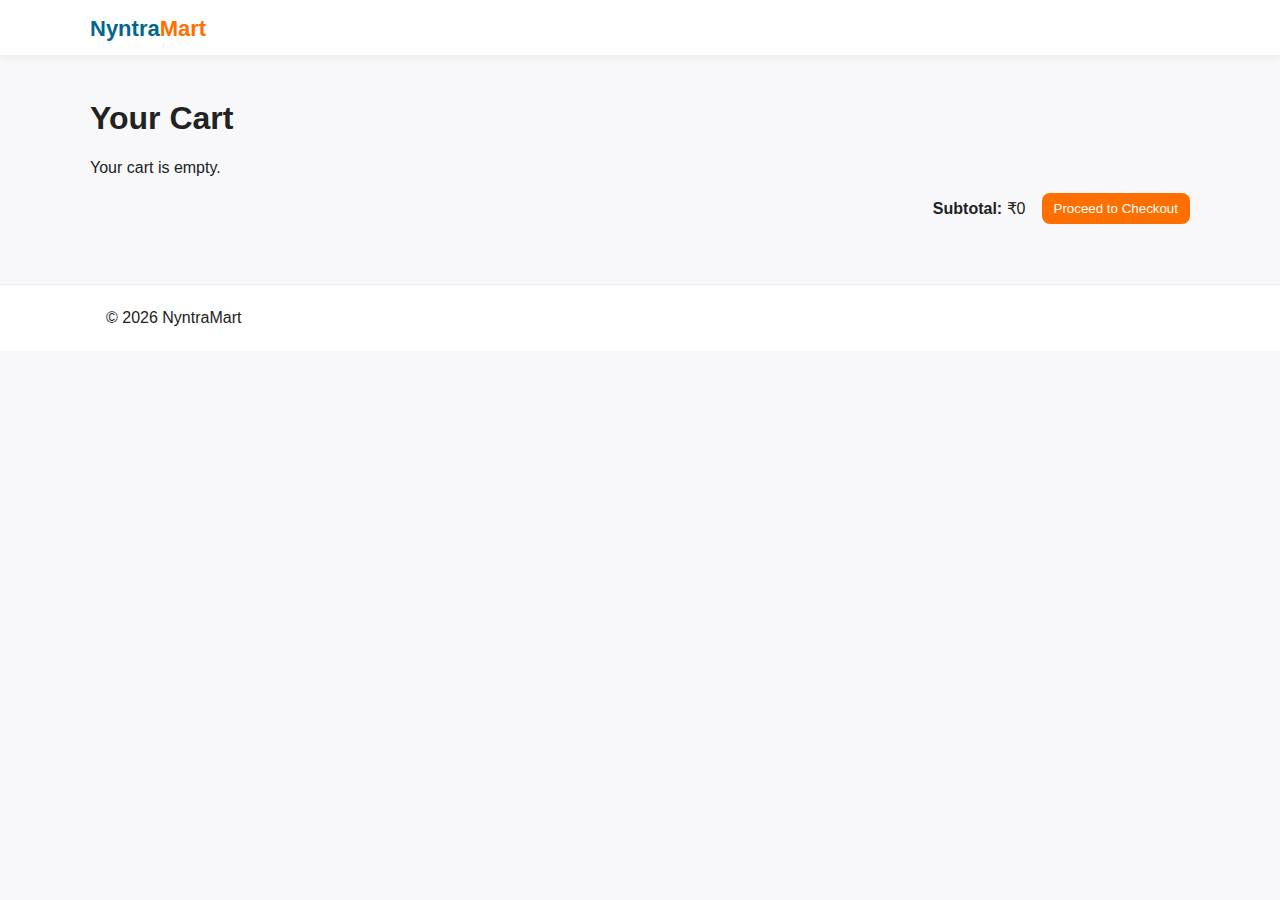
<file: pages/cart.html>
<!doctype html>
<html lang="en">
<head>
  <meta charset="utf-8" />
  <meta name="viewport" content="width=device-width,initial-scale=1" />
  <title>Cart - NyntraMart</title>
  <link rel="stylesheet" href="../css/style.css" />
</head>
<body>
  <header class="site-header">
    <div class="container header-inner">
      <div class="logo"><a href="../index.html">Nyntra<span>Mart</span></a></div>
    </div>
  </header>

  <main class="container main-content">
    <h1>Your Cart</h1>
    <div id="cartContainer"></div>
    <div id="checkoutBox" class="checkout">
      <div><strong>Subtotal:</strong> ₹<span id="cartSubtotal">0</span></div>
      <button id="checkoutBtn" class="btn">Proceed to Checkout</button>
    </div>
  </main>

  <footer class="site-footer">
    <div class="container">© <span id="year4"></span> NyntraMart</div>
  </footer>

  <script src="../js/cart.js"></script>
  <script src="../js/main.js"></script>
</body>
</html>
</file>
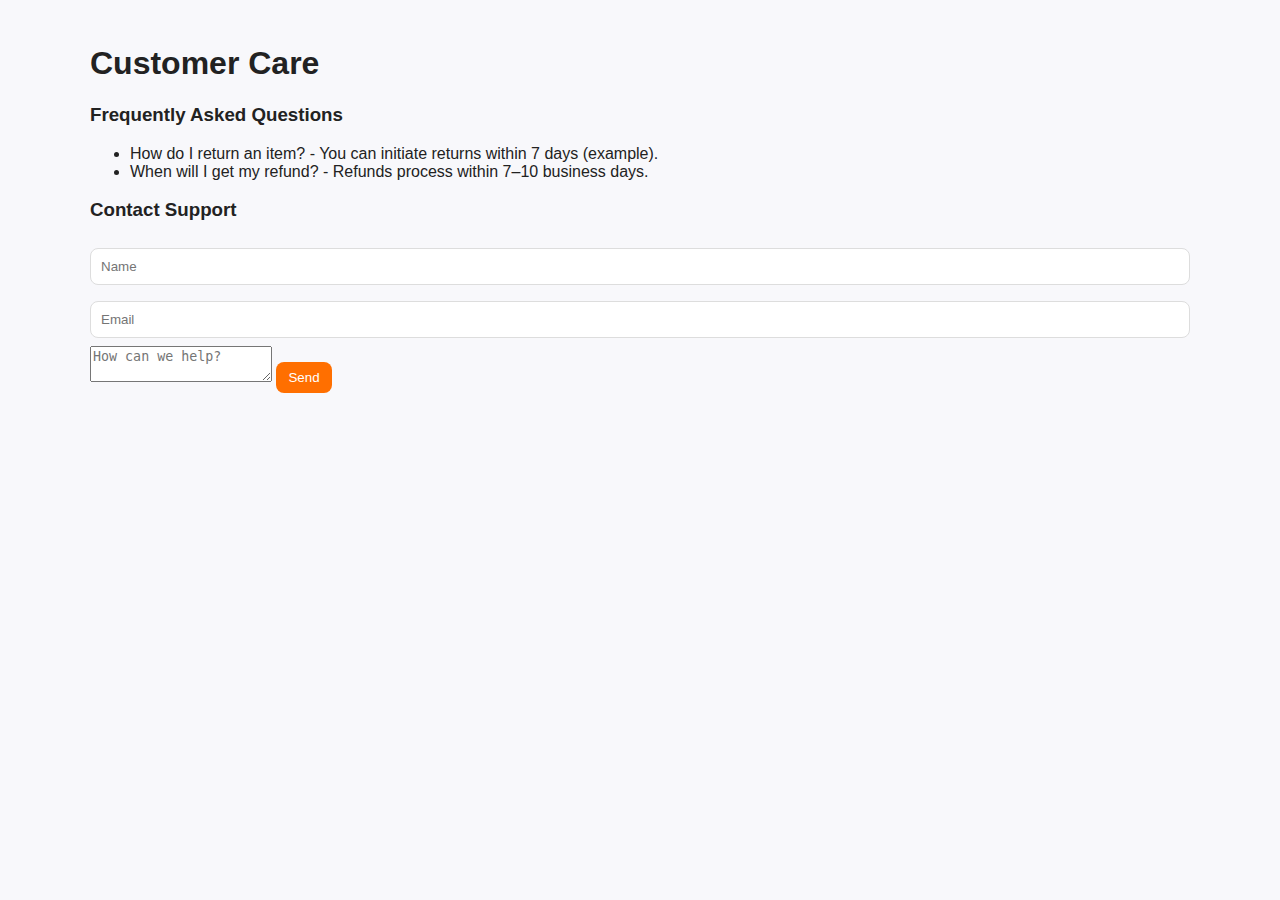
<file: pages/customercare.html>
<!doctype html>
<html lang="en">
<head>
  <meta charset="utf-8" />
  <meta name="viewport" content="width=device-width,initial-scale=1" />
  <title>Customer Care - NyntraMart</title>
  <link rel="stylesheet" href="../css/style.css" />
</head>
<body>
  <main class="container main-content">
    <h1>Customer Care</h1>
    <section class="faq">
      <h3>Frequently Asked Questions</h3>
      <ul>
        <li>How do I return an item? - You can initiate returns within 7 days (example).</li>
        <li>When will I get my refund? - Refunds process within 7–10 business days.</li>
      </ul>
    </section>

    <section class="contact-form">
      <h3>Contact Support</h3>
      <form id="supportForm">
        <input name="name" placeholder="Name" required />
        <input name="email" placeholder="Email" required />
        <textarea name="message" placeholder="How can we help?" required></textarea>
        <button class="btn" type="submit">Send</button>
      </form>
    </section>
  </main>

  <script>
    document.getElementById('supportForm').addEventListener('submit', function(e){
      e.preventDefault();
      alert('Support request submitted (front-end demo).');
    });
  </script>
</body>
</html>
</file>
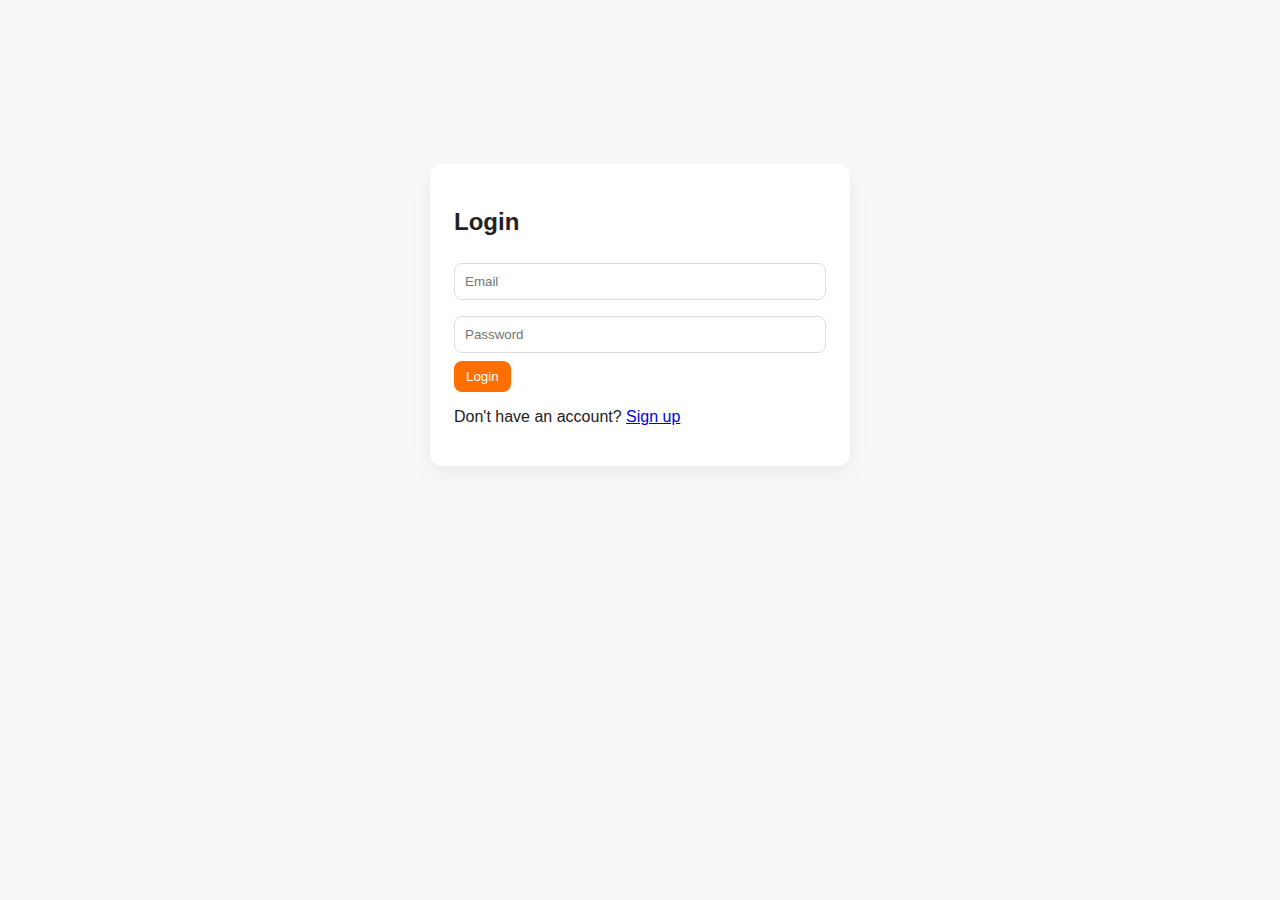
<file: pages/login.html>
<!doctype html>
<html lang="en">
<head>
  <meta charset="utf-8" />
  <meta name="viewport" content="width=device-width,initial-scale=1" />
  <title>Login - NyntraMart</title>
  <link rel="stylesheet" href="../css/style.css" />
</head>
<body>
  <main class="container auth-page">
    <div class="auth-card">
      <h2>Login</h2>
      <form id="loginForm">
        <input name="email" placeholder="Email" required />
        <input name="password" type="password" placeholder="Password" required />
        <button class="btn" type="submit">Login</button>
      </form>
      <p>Don't have an account? <a href="signup.html">Sign up</a></p>
    </div>
  </main>

  <script>
    document.getElementById('loginForm').addEventListener('submit', function(e){
      e.preventDefault();
      alert('This is front-end only. Implement authentication on the backend to make real login.');
      window.location = 'index.html';
    });
  </script>
</body>
</html>
</file>
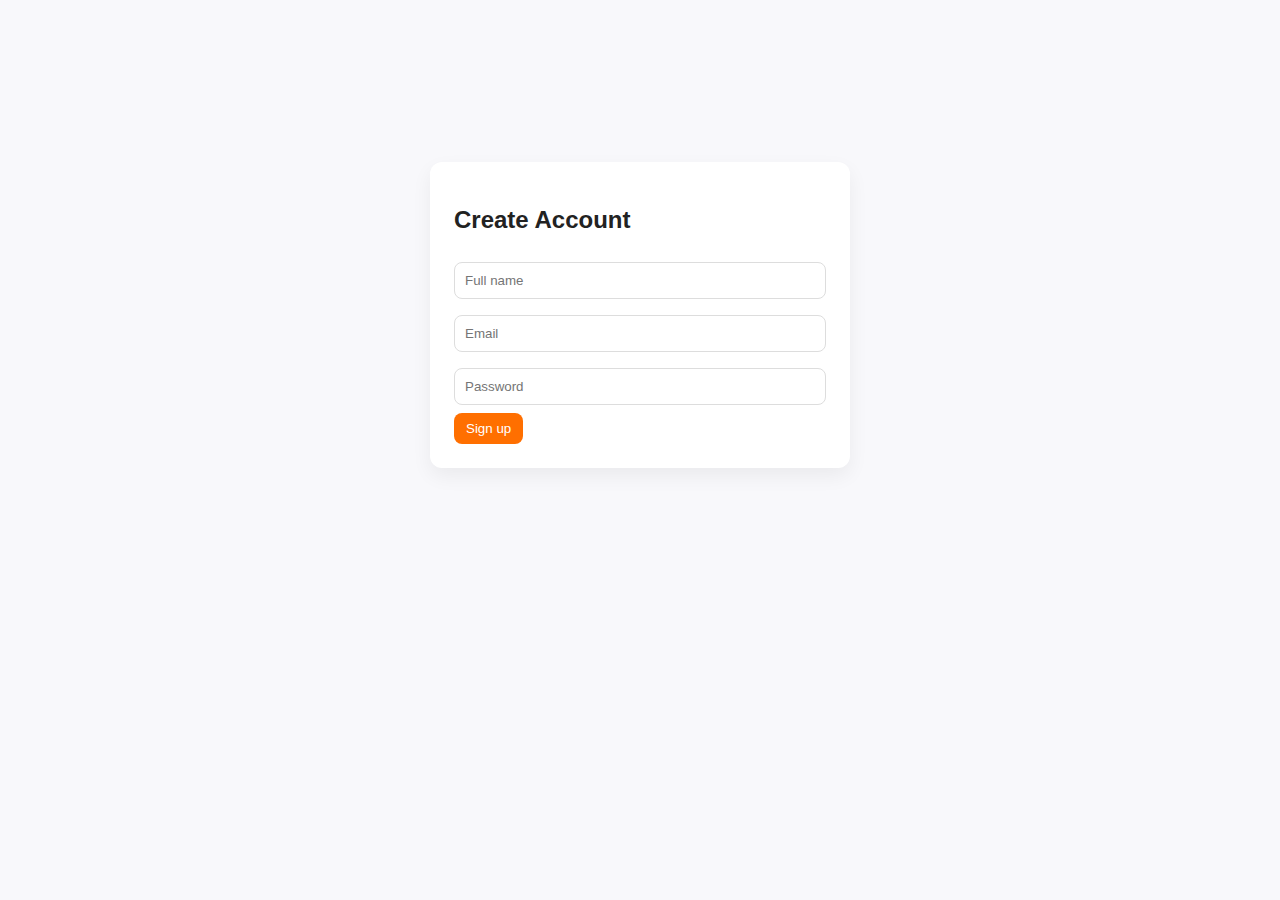
<file: pages/signup.html>
<!doctype html>
<html lang="en">
<head>
  <meta charset="utf-8" />
  <meta name="viewport" content="width=device-width,initial-scale=1" />
  <title>Signup - NyntraMart</title>
  <link rel="stylesheet" href="../css/style.css" />
</head>
<body>
  <main class="container auth-page">
    <div class="auth-card">
      <h2>Create Account</h2>
      <form id="signupForm">
        <input name="name" placeholder="Full name" required />
        <input name="email" placeholder="Email" required />
        <input name="password" type="password" placeholder="Password" required />
        <button class="btn" type="submit">Sign up</button>
      </form>
    </div>
  </main>

  <script>
    document.getElementById('signupForm').addEventListener('submit', function(e){
      e.preventDefault();
      alert('Signup saved locally in front-end (no backend).');
      window.location = 'login.html';
    });
  </script>
</body>
</html>
</file>
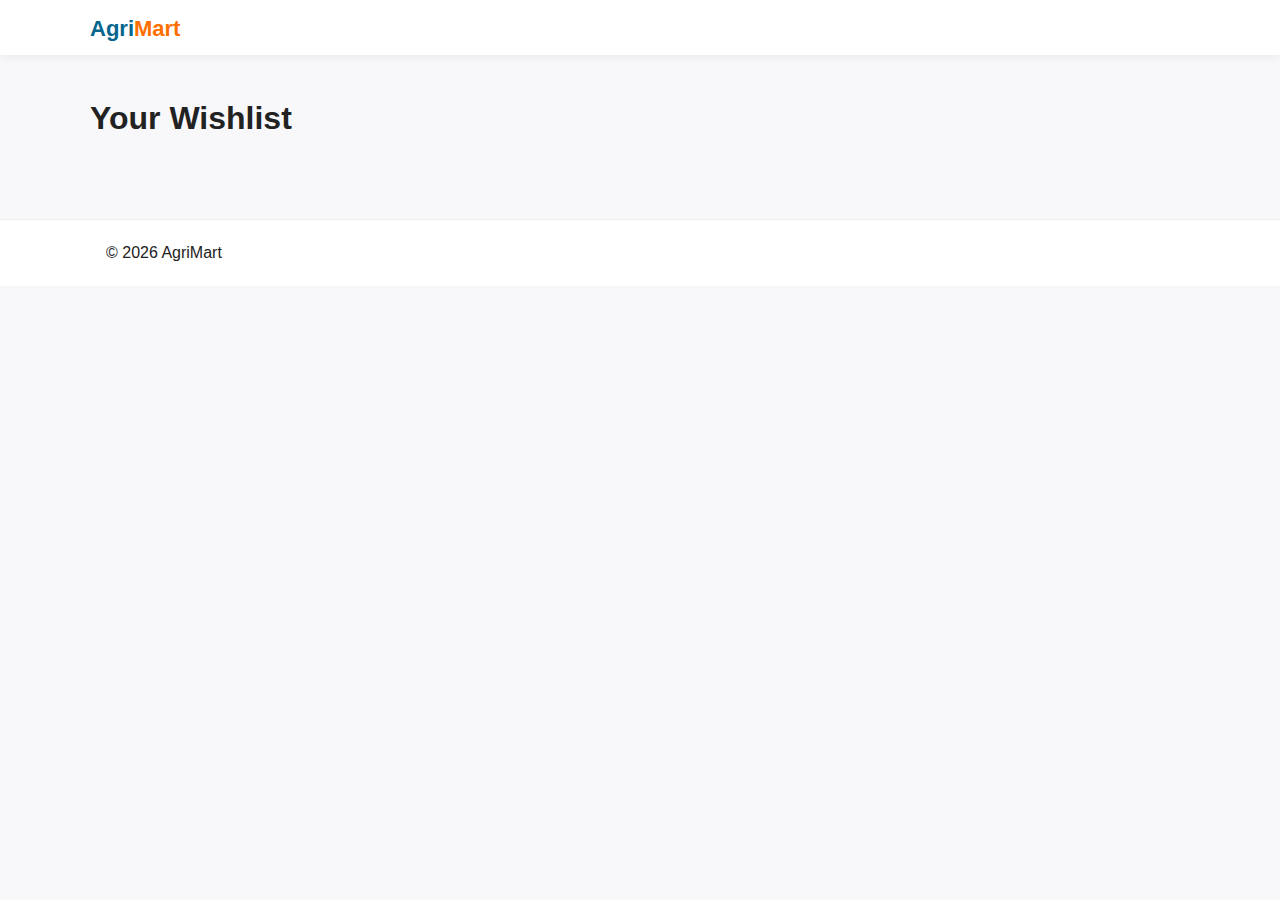
<file: pages/wishlist.html>
<!doctype html>
<html lang="en">
<head>
  <meta charset="utf-8" />
  <meta name="viewport" content="width=device-width,initial-scale=1" />
  <title>Wishlist - NyntraMart</title>
  <link rel="stylesheet" href="../css/style.css" />
</head>
<body>
  <header class="site-header">
    <div class="container header-inner"><div class="logo"><a href="../index.html">Agri<span>Mart</span></a></div></div>
  </header>

  <main class="container main-content">
    <h1>Your Wishlist</h1>
    <div id="wishlistGrid" class="product-grid"></div>
  </main>

  <footer class="site-footer"><div class="container">© <span id="year5"></span> AgriMart</div></footer>

  <script src="../js/products.js"></script>
  <script src="../js/cart.js"></script>
  <script src="../js/main.js"></script>
</body>
</html>
</file>
<file: css/style.css>
/* Simple, modern, responsive styles */
:root{
  --primary:#ff6f00; /* Indian orange */
  --accent:#05668d;
  --muted:#6b6b6b;
  --bg:#f8f8fb;
  --card:#fff;
  --radius:12px;
  --container:1100px;
}
*{box-sizing:border-box}
body{font-family:Arial,Helvetica,sans-serif;margin:0;background:var(--bg);color:#222}
.container{max-width:var(--container);margin:0 auto;padding:0 16px}
.site-header{background:#fff;box-shadow:0 2px 8px rgba(0,0,0,0.06);position:sticky;top:0;z-index:40}
.header-inner{display:flex;align-items:center;justify-content:space-between;padding:12px 0}
.logo a{font-size:22px;color:var(--accent);text-decoration:none;font-weight:700}
.logo span{color:var(--primary)}
.nav-list{list-style:none;margin:0;padding:0;display:flex;gap:18px;align-items:center}
.nav-list li{position:relative}
.nav-list a{color:#333;text-decoration:none;padding:6px}
.dropdown:hover .dropdown-menu{display:block}
.dropdown-menu{display:none;position:absolute;background:#fff;top:28px;left:0;box-shadow:0 8px 20px rgba(0,0,0,0.08);padding:8px;border-radius:8px;min-width:150px}
.dropdown-menu li{padding:6px 10px}
.header-actions{display:flex;align-items:center;gap:10px}
.header-actions input[type="search"]{padding:8px;border-radius:8px;border:1px solid #ddd;min-width:200px}
.icon{text-decoration:none;color:#222;margin-left:6px}
.badge{background:var(--primary);color:#fff;padding:2px 6px;border-radius:999px;font-size:12px;margin-left:6px}
.btn{background:var(--primary);border:none;color:#fff;padding:8px 12px;border-radius:8px;cursor:pointer}
.hamburger{display:none;background:none;border:none;font-size:22px}

/* Hero carousel */
.hero{margin-top:12px}
.carousel{position:relative;overflow:hidden;border-radius:12px}
.carousel .slide{min-height:260px;display:flex;align-items:center;justify-content:center}
.carousel img{width:100%;display:block;object-fit:cover}

/* categories under hero */
.hero-categories{display:flex;gap:12px;margin-top:12px}
.cat{flex:1;background:linear-gradient(135deg,#fff,#fff);padding:18px;border-radius:10px;text-align:center;cursor:pointer;box-shadow:0 6px 18px rgba(0,0,0,0.05)}

/* Product grid */
.product-grid{display:grid;grid-template-columns:repeat(auto-fill,minmax(200px,1fr));gap:16px;margin-top:12px}
.card{background:var(--card);padding:12px;border-radius:12px;box-shadow:0 8px 22px rgba(0,0,0,0.04);display:flex;flex-direction:column}
.card img{width:100%;height:180px;object-fit:cover;border-radius:8px}
.card h4{margin:10px 0 6px;font-size:16px}
.card .price{font-weight:700;color:var(--accent);margin-top:auto}
.card .actions{display:flex;gap:8px;margin-top:10px}

/* offers */
.offers{margin-top:24px}
.offers-grid{display:grid;grid-template-columns:repeat(auto-fit,minmax(200px,1fr));gap:12px}
.offer-card{background:linear-gradient(90deg,var(--primary),#ff9f1c);color:#fff;padding:24px;border-radius:12px}

/* main layout */
.main-content{padding:24px 0}
.checkout{display:flex;justify-content:flex-end;gap:16px;margin-top:16px;align-items:center}
.auth-page{display:flex;min-height:70vh;align-items:center;justify-content:center}
.auth-card{background:var(--card);padding:24px;border-radius:12px;box-shadow:0 8px 20px rgba(0,0,0,0.06);width:100%;max-width:420px}
.auth-card input, .auth-card textarea, form input, form select{width:100%;padding:10px;margin:8px 0;border-radius:8px;border:1px solid #ddd}

/* footer */
.site-footer{margin-top:36px;padding:24px 0;background:#fff;border-top:1px solid #eee}
.footer-grid{display:grid;grid-template-columns:1fr 1fr 1fr;gap:12px}

/* responsive */
@media(max-width:900px){
  .header-actions input[type="search"]{display:none}
  .hamburger{display:inline-block}
  .nav-list{display:none}
  .hero-categories{flex-direction:column}
}
@media(max-width:520px){
  .product-grid{grid-template-columns:repeat(1,1fr)}
  .offers-grid{grid-template-columns:1fr}
}

/* Home Slider Layout */
.home-slider {
    display: grid;
    grid-template-columns: 1fr 2fr 1fr;
    gap: 20px;
    margin-top: 30px;
    align-items: center;
}

/* Side Cards */
.side-card {
    position: relative;
    border-radius: 15px;
    overflow: hidden;
    height: 350px;
}

.side-card img {
    width: 100%;
    height: 100%;
    object-fit: cover;
}

.side-card .card-text {
    position: absolute;
    bottom: 20px;
    left: 20px;
    color: white;
    font-weight: 600;
    text-shadow: 0 3px 6px rgba(0,0,0,0.5);
}

/* MAIN SLIDER */
.main-slider {
    position: relative;
    height: 380px;
    border-radius: 17px;
    overflow: hidden;
}

.slider-track {
    width: 100%;
    height: 100%;
    position: relative;
}

.slide {
    position: absolute;
    inset: 0;
    opacity: 0;
    transition: opacity 0.6s ease;
}

.slide.active {
    opacity: 1;
}

.slide img {
    width: 100%;
    height: 100%;
    object-fit: cover;
}

.slide-text {
    position: absolute;
    left: 35px;
    top: 40px;
    color: white;
    max-width: 350px;
}

.slide-text h2 {
    font-size: 24px;
    margin-bottom: 10px;
}

.slide-text p {
    font-size: 18px;
    margin-bottom: 15px;
}

.shop-btn {
    padding: 10px 20px;
    background: white;
    border-radius: 8px;
    border: none;
    cursor: pointer;
    font-weight: 600;
}

/* Dots */
.dots {
    position: absolute;
    bottom: 20px;
    left: 50%;
    transform: translateX(-50%);
}

.dot {
    width: 10px;
    height: 10px;
    background: #ccc;
    display: inline-block;
    margin: 0 5px;
    border-radius: 50%;
    cursor: pointer;
}

.dot.active {
    background: #333;
}

/* Header Load Animation */
.header {
    animation: slideDown 0.6s ease-out;
    transition: box-shadow 0.3s ease, padding 0.3s ease;
}

/* Smooth slide-down on load */
@keyframes slideDown {
    0% {
        transform: translateY(-50px);
        opacity: 0;
    }
    100% {
        transform: translateY(0);
        opacity: 1;
    }
}

/* Header scroll effect */
.header.scrolled {
    box-shadow: 0 3px 12px rgba(0,0,0,0.15);
    padding: 10px 60px;  /* Shrinks on scroll */
}

/* HEADER MAIN */
.header {
    width: 100%;
    background: white;
    padding: 15px 60px;
    display: flex;
    align-items: center;
    justify-content: space-between;
    box-shadow: 0 2px 10px rgba(0,0,0,0.05);
    position: sticky;
    top: 0;
    z-index: 1000;
}

/* LOGO */
.logo {
    font-size: 26px;
    font-weight: 700;
}
.nyntra {
    color: #007BFF;
}
.mart {
    color: #FF6600;
}

/* NAVIGATION */
.navbar {
    display: flex;
    gap: 35px;
}
.navbar a {
    font-size: 18px;
    color: black;
    text-decoration: none;
    transition: color 0.2s ease;
}
.navbar a:hover {
    color: #FF6600;
}

/* RIGHT PART */
.header-right {
    display: flex;
    align-items: center;
    gap: 25px;
}

/* SEARCH BOX */
.search-box {
    position: relative;
}
.search-box input {
    padding: 8px 35px 8px 15px;
    border-radius: 6px;
    border: 1px solid #ccc;
    width: 230px;
}
.search-icon {
    position: absolute;
    right: 10px;
    top: 8px;
    font-size: 18px;
    color: #777;
}

/* ICONS */
.icons {
    display: flex;
    gap: 22px;
}
.icon {
    font-size: 22px;
    cursor: pointer;
    position: relative;
}
.count {
    font-size: 12px;
    position: absolute;
    top: -8px;
    right: -12px;
    background: #FF6600;
    color: white;
    padding: 2px 5px;
    border-radius: 50%;
}

/* LOGIN BUTTON */
.login-btn {
    background: #FF6600;
    color: white;
    padding: 8px 18px;
    border-radius: 8px;
    text-decoration: none;
    font-size: 16px;
}
.login-btn:hover {
    background: #e65700;
}

/* RESPONSIVE */
@media (max-width: 900px) {
    .navbar {
        display: none;
    }
    .search-box input {
        width: 160px;
    }
}
</file>
